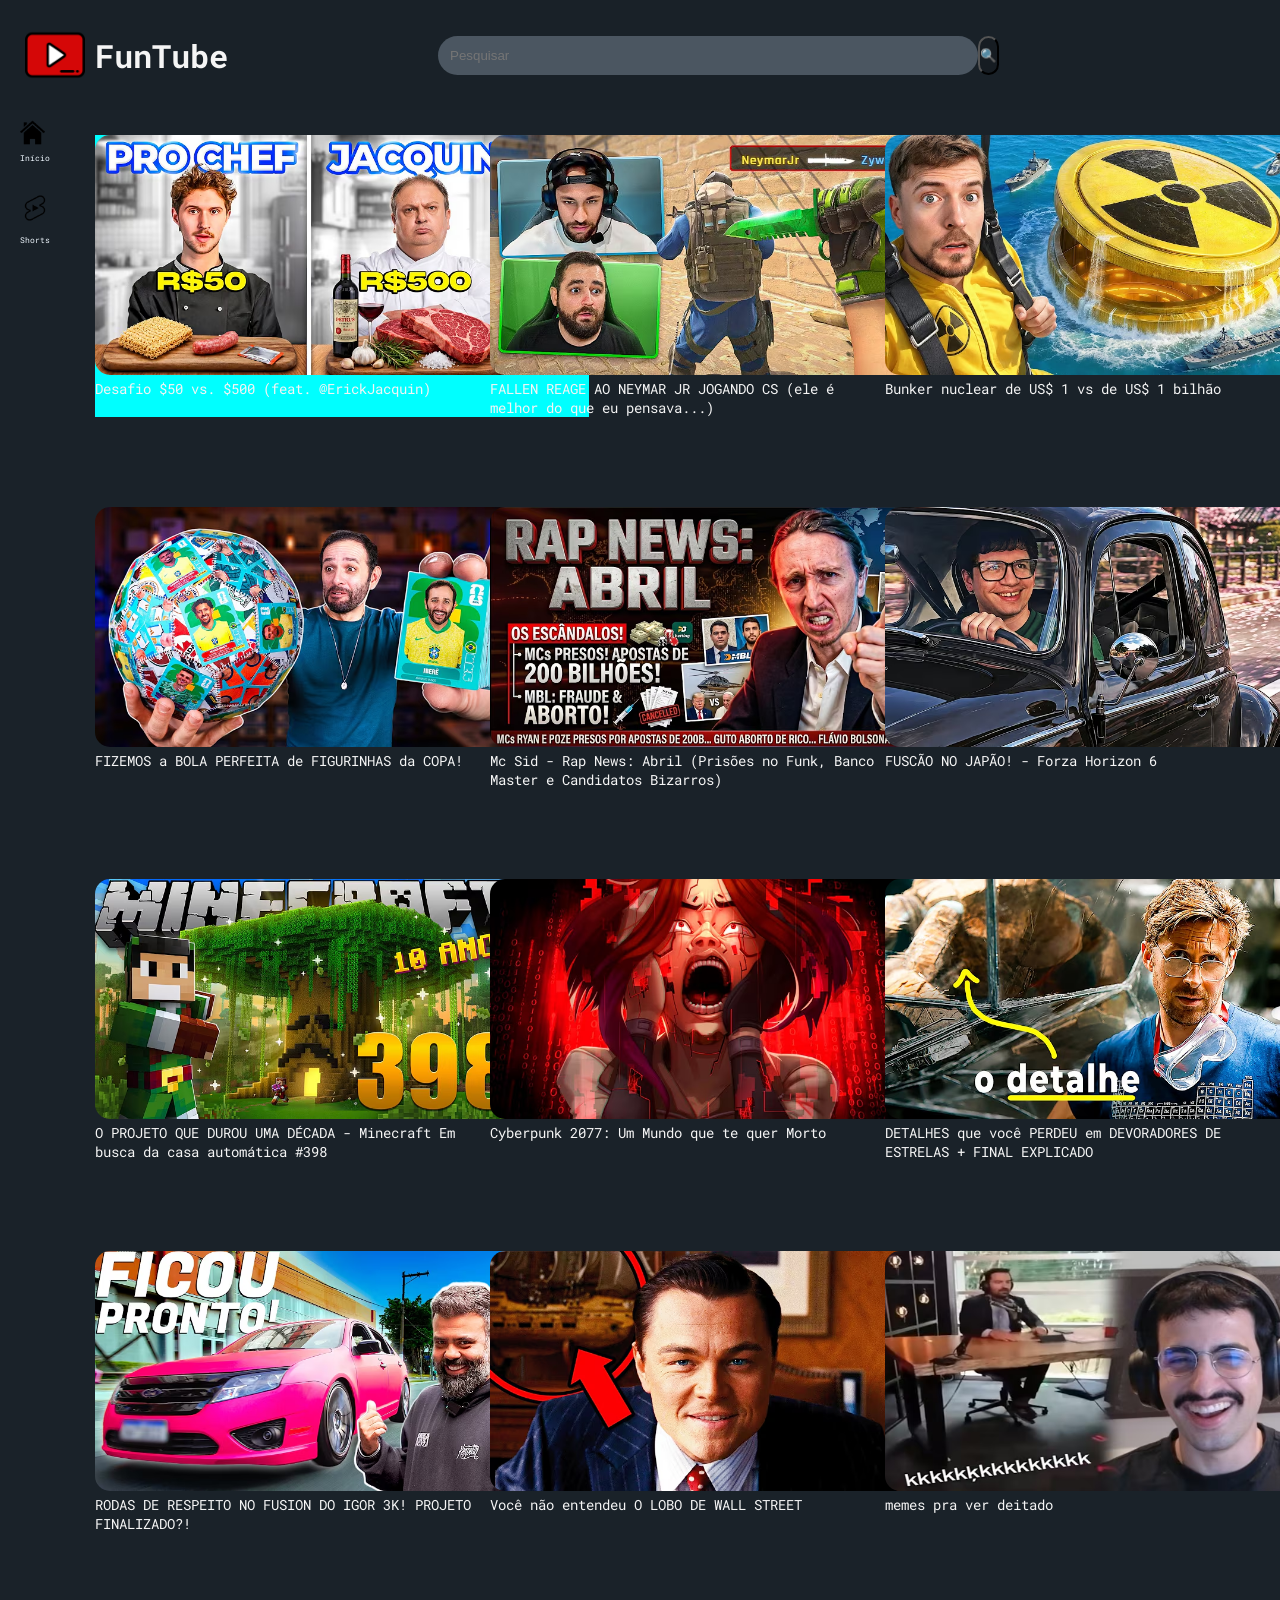
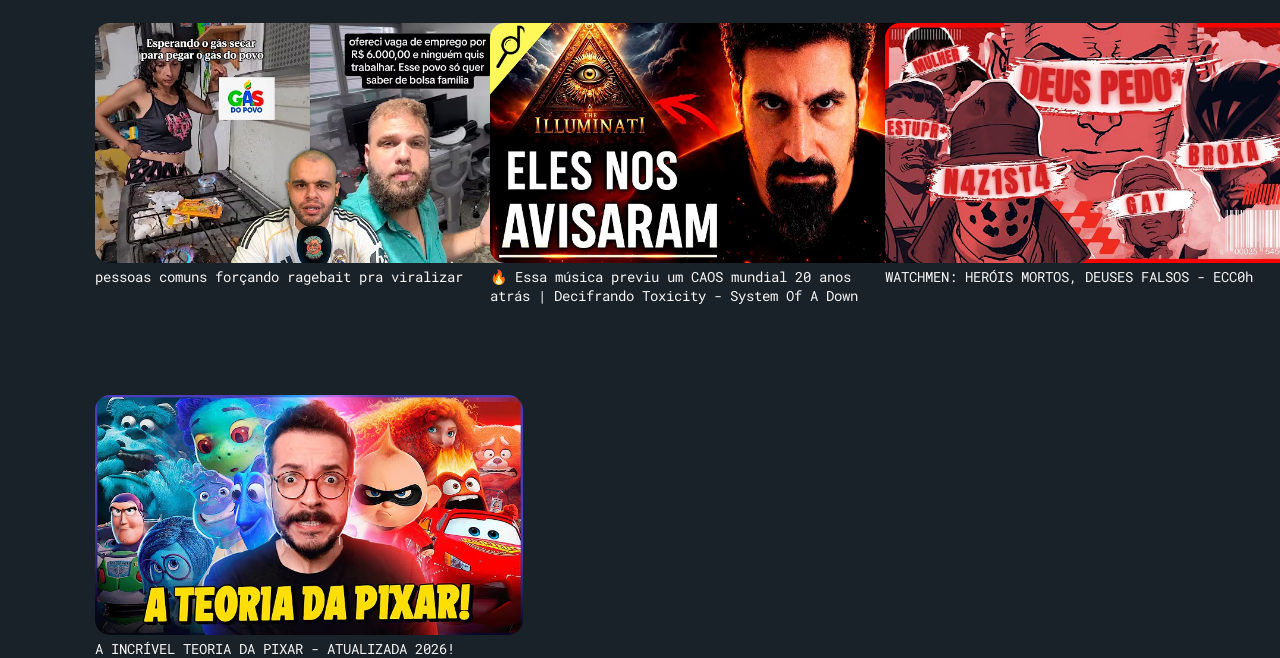
<file: index.html>
<!DOCTYPE html>
<html lang="en">
<head>
    <meta charset="UTF-8">
    <meta name="viewport" content="width=device-width, initial-scale=1.0">
    <title>Funtube</title>
    <link rel="stylesheet" href="style.css" type="text/css">
    <link rel="icon" type="imagem/x-icon" href="Imagens/youtube.ico">
</head>
<body>
    <header class="header"> 
        <div id="logo" id="titulo_principal">
            <img src="Imagens/youtube.ico" alt="Foto com botão de play" width="60px">
            <h1>FunTube</h1>

            <div class="pesquisa">
            <input type="text" placeholder="Pesquisar">
            <button class="botao">🔍</button>
        </div>
        </div>

        
    </header>

    <aside class="barraLateral">
        <ul>
            <li>
               <figure>
                    <img src="Imagens/1429747035.png" alt="Logo de uma casa" width="25" height="25">
                    <figcaption>Início</figcaption>
                </figure>
            </li>
            <li>
               <figure>
                    <a href="shorts.html"><img src="Imagens/youtube-shorts-dark-logo.png" alt="Logo de uma casa" width="30" height="30"></a>
                   <figcaption>Shorts</figcaption>
              </figure>
            </li>
        </ul>   
    </aside>
    <aside id="article">
        <div id="grid">
        <div id="img">
				<img src="Imagens/hq720.avif" height="240" class="imagemRedonda">
				<legend>Desafio $50 vs. $500 (feat. @ErickJacquin)</legend>
				<div class="caixa"></div>
        </div>
            
        <div class="img">
            <img src="Imagens/hq720 (1).avif" height="240" class="imagemRedonda" >
            <legend>FALLEN REAGE AO NEYMAR JR JOGANDO CS (ele é melhor do que eu pensava...)</legend>
            
        </div>
    
        <div clas="img">
            <img src="Imagens/hq720 (2).avif" height="240" class="imagemRedonda" >
            <legend>Bunker nuclear de US$ 1 vs de US$ 1 bilhão</legend>
        </div>

        <div class="img">
            <img src="Imagens/hq720 (3).avif" height="240" class="imagemRedonda" >
            <legend>FIZEMOS a BOLA PERFEITA de FIGURINHAS da COPA!</legend>
        </div>
        
        <div class="img">
            <img src="Imagens/hq720 (4).avif" height="240" class="imagemRedonda" >
            <legend>Mc Sid - Rap News: Abril (Prisões no Funk, Banco Master e Candidatos Bizarros)</legend>
        </div>

        <div class="img">
            <img src="Imagens/hq720 (5).avif" height="240" class="imagemRedonda">
            <legend>FUSCÃO NO JAPÃO! - Forza Horizon 6</legend>
        </div>
		
		<div class="img">
            <img src="Imagens/hq720 (6).avif" height="240" class="imagemRedonda">
            <legend>O PROJETO QUE DUROU UMA DÉCADA - Minecraft Em busca da casa automática #398</legend>
        </div>
		
		<div class="img">
            <img src="Imagens/hq720 (7).avif" height="240" class="imagemRedonda">
            <legend>Cyberpunk 2077: Um Mundo que te quer Morto</legend>
        </div>
		
		<div class="img">
            <img src="Imagens/hq720 (8).avif" height="240" class="imagemRedonda">
            <legend>DETALHES que você PERDEU em DEVORADORES DE ESTRELAS + FINAL EXPLICADO</legend>
        </div>
		
		<div class="img">
            <a href="video1.html"><img src="Imagens/hq720 (9).avif" height="240" class="imagemRedonda"></a>
            <legend>RODAS DE RESPEITO NO FUSION DO IGOR 3K! PROJETO FINALIZADO?!</legend>
        </div>
		
		<div class="img">
            <img src="Imagens/hq720 (10).avif" height="240" class="imagemRedonda">
            <legend>Você não entendeu O LOBO DE WALL STREET</legend>
        </div>
		
		<div class="img">
            <img src="Imagens/hq720 (11).avif" height="240" class="imagemRedonda">
            <legend>memes pra ver deitado</legend>
        </div>
		
		<div class="img">
            <img src="Imagens/hq720 (12).avif" height="240" class="imagemRedonda">
            <legend>pessoas comuns forçando ragebait pra viralizar</legend>
        </div>
		
		<div class="img">
            <img src="Imagens/hq720 (13).avif" height="240" class="imagemRedonda">
            <legend>🔥 Essa música previu um CAOS mundial 20 anos atrás | Decifrando Toxicity - System Of A Down</legend>
        </div>
		
		<div class="img">
            <img src="Imagens/hq720 (14).avif" height="240" class="imagemRedonda">
            <legend>WATCHMEN: HERÓIS MORTOS, DEUSES FALSOS - ECC0h</legend>
        </div>
		
		<div class="img">
            <img src="Imagens/hq720 (15).avif" height="240" class="imagemRedonda">
            <legend>A INCRÍVEL TEORIA DA PIXAR - ATUALIZADA 2026!</legend>
        </div>
    </div>
		
    </aside>
</body>
</html>
</file>
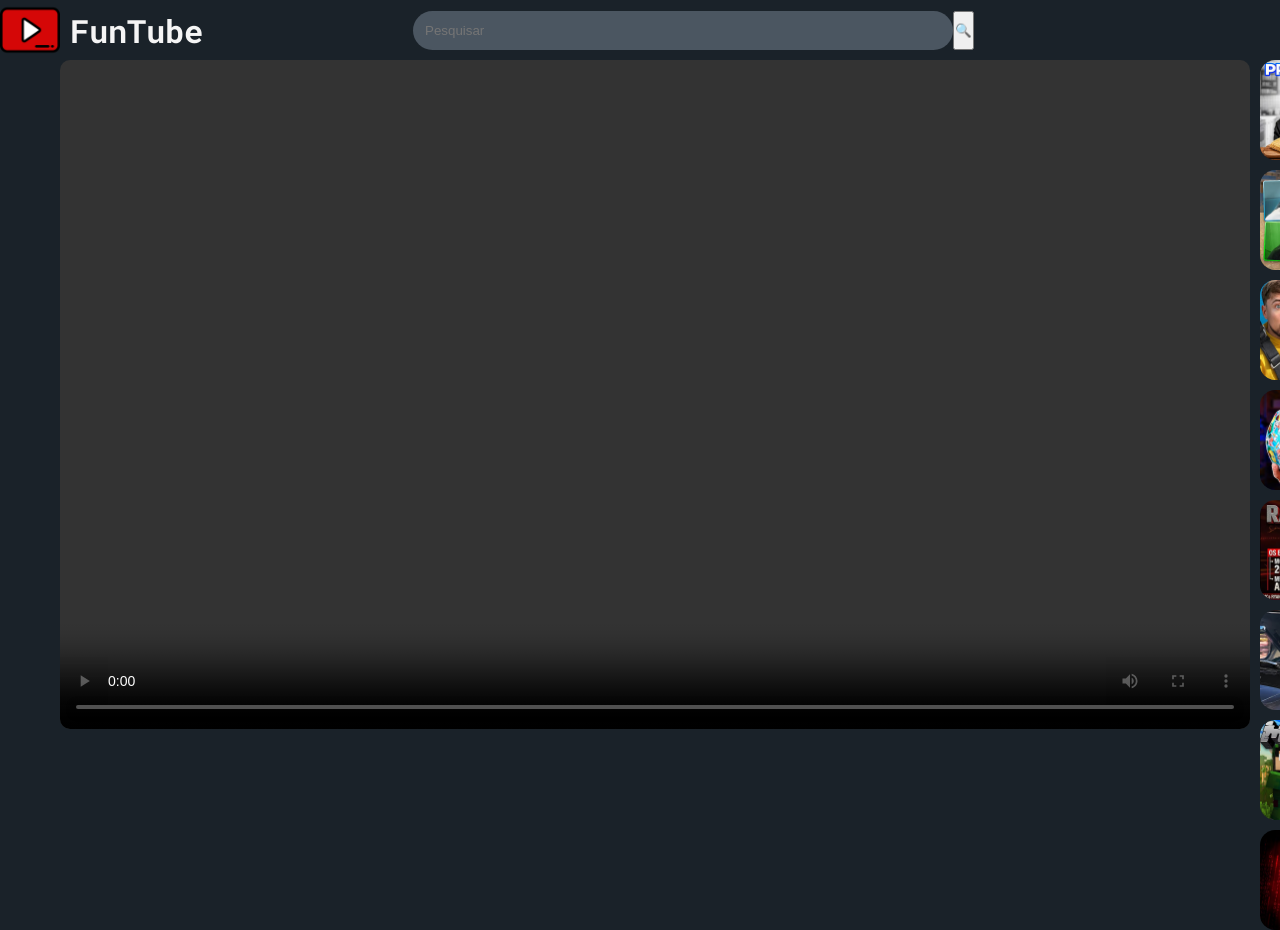
<file: video1.html>
<!DOCTYPE html>
<html lang="en">
<head>
    <meta charset="UTF-8">
    <meta name="viewport" content="width=device-width, initial-scale=1.0">
    <title>Funtube</title>
    <link rel="stylesheet" href="style.css" type="text/css">
    <link rel="icon" type="imagem/x-icon" href="Imagens/youtube.ico">
</head>
<body>
    <header id="header"> 
        <div id="logo" id="titulo_principal">
            <img src="Imagens/youtube.ico" alt="Foto com botão de play" width="60px">
            <h1>FunTube</h1>

             <div class="pesquisa">
            <input type="text" placeholder="Pesquisar">
            <button>🔍</button>
        </div>
        </div>

        
    </header>
    <article id="article">
	
    <video autoplay width="1190" height="669"  controls autoplay class="video">
		<iframe width="1190" height="669" src="https://www.youtube.com/embed/GFf3A4QnltY?si=rwrQn02OrCxcrn3B" title="YouTube video player" frameborder="0" allow="accelerometer; autoplay; clipboard-write; encrypted-media; gyroscope; picture-in-picture; web-share" referrerpolicy="strict-origin-when-cross-origin" allowfullscreen></iframe>
		
	</video>	
		<div id="linhaVideos">
		<div id="img1">
			<img src="Imagens/hq720.avif" height="100" class="imagemRedonda">
			<legend>Desafio $50 vs. $500 (feat. @ErickJacquin)</legend>	
		</div>
            
        <div id="img1" >
            <img src="Imagens/hq720 (1).avif" height="100" class="imagemRedonda" >
            <legend>FALLEN REAGE AO NEYMAR JR JOGANDO CS (ele é melhor do que eu pensava...)</legend>
            
        </div>

        <div id="img1">
            <img src="Imagens/hq720 (2).avif" height="100" class="imagemRedonda" >
            <legend>Bunker nuclear de US$ 1 vs de US$ 1 bilhão</legend>
        </div>

        <div id="img1">
            <img src="Imagens/hq720 (3).avif" height="100" class="imagemRedonda" >
            <legend>FIZEMOS a BOLA PERFEITA de FIGURINHAS da COPA!</legend>
        </div>
        
        <div id="img1">
            <img src="Imagens/hq720 (4).avif" height="100" class="imagemRedonda" >
            <legend>Mc Sid - Rap News: Abril (Prisões no Funk, Banco Master e Candidatos Bizarros)</legend>
        </div>

        <div id="img1">
            <img src="Imagens/hq720 (5).avif" height="100" class="imagemRedonda">
            <legend>FUSCÃO NO JAPÃO! - Forza Horizon 6</legend>
        </div>
		
		<div id="img1">
            <img src="Imagens/hq720 (6).avif" height="100" class="imagemRedonda">
            <legend>O PROJETO QUE DUROU UMA DÉCADA - Minecraft Em busca da casa automática #398</legend>
        </div>
		
		<div id="img1">
            <img src="Imagens/hq720 (7).avif" height="100" class="imagemRedonda">
            <legend>Cyberpunk 2077: Um Mundo que te quer Morto</legend>
        </div>
		</div>
    </article>
	
</body>
</html>
</file>
<file: style.css>
@import url('https://fonts.googleapis.com/css2?family=Roboto+Mono:ital,wght@0,100..700;1,100..700&display=swap');

* {
    margin: 0;
    padding: 0;
    box-sizing: border-box;
}


.barraLateral {
    width: 95px;
    height: 100vh;
    color: aliceblue;
    padding: 20px;
    position: fixed;
    margin-top: 70px;
    z-index: 1000;
    
}

.barraLateral ul {
    list-style: none;
    margin: 0;
    padding: 0;
}

.barraLateral figure {
    display: flex;
     
	flex-direction: column;
    margin-top: 30px;
}

.barraLateral figcaption {
    font-size: 8px;
    margin-top: 8px;
}

#titulo_principal{
                background-color: #161c22;
                color: white;
                -webkit-text-stroke-color: black;
                -webkit-text-stroke-width: 2px;
                font-size: 30px;
            }

#logo{
    display: flex;
    align-items:center;
    gap:10px;
}

.header{
    display:flex;
    padding:25px;
    position: fixed;
    top: 0;
    left: 0;
    width: 100%;
    z-index: 1000;
    background-color: rgba(26, 34, 41, 0.8);
    backdrop-filter: blur(50px);
    
}

.headershorts{
    display:flex;
    padding:25px;
    position: fixed;
    top: 0;
    left: 0;
    width: 100%;
    z-index: 1000;
}

.botao{
    backdrop-filter: blur(50px);
    background-color: #161c22;
    border-radius: 15px;

}

.pesquisa{
    display:flex;
    
}
.pesquisa input{
     border-radius: 20px;
    display: block;
    margin-left: 200px;

    width:540px;
    padding:12px;
    background-color: #4b5661;

    border:none;
}

body{
    background-color: #1a2229;
    color: whitesmoke;
    font-family: 'Roboto Mono';
}

#grid{
    position: absolute;
    display: grid;
    grid-template-columns:repeat( 3, minmax(350px,1fr));
    row-gap: 90px;
    margin-left: 95px;
    margin-top: 135px;
}


#img{
    align-items: center;
    width: 125%;
    background-color:aqua;

}

#img1{
	display:flex;
}
#article{
    font-size: 14px;
}

.imagemRedonda{
    border-radius: 15px;
}

.video{
	display:flex;
	margin-left: 60px;
	border-radius: 10px;
	
}

#linhaVideos {
	position: absolute;
    display: grid;
    grid-template-columns:repeat( 1, minmax(350px,1fr));
    row-gap: 10px;
    left: 1260px;
	top:60px;
}

/* PARTE DO SHORTS */

.divshorts {
    height:100vh;
    overflow-y:scroll; 
    scroll-snap-type:y mandatory; 
    scrollbar-width:5px;
    text-shadow: 0 0 3px #ffffff;
}

.shorts {
    height:100vh; 
    width:100%; 
    display:flex; 
    justify-content:center; 
    align-items:center;
    position:relative; 
    scroll-snap-align:start;
}

.videosh {
    height:90%; 
    width:auto; 
    max-width:100%; 
    object-fit:cover;
    border-radius: 15px;
    margin-top: 50px;
    margin-bottom: 50px;
}

.coisas{ 
    position:absolute; 
    top: 50vh; 
    left:50px; 
    color:white; 
    z-index:30; 
} 

.coisas h2{ 
    font-size:40px; 
    margin-bottom:10px; 
} 

.coisas p{ 
    font-size:15px; 
    opacity:0.8; }

.likeshort{ 
    position:absolute; 
    top: 46vh; 
    right:65vh; 
    color:white; 
    z-index:30;
}

.likeshort img{ 
    height: 80px;
    width: 80px;
}

.dislikeshort{ 
    position:absolute; 
    top: 54vh; 
    right:65vh; 
    color:white; 
    z-index:30;
}

.dislikeshort img{ 
    height: 80px;
    width: 80px;
}
</file>
